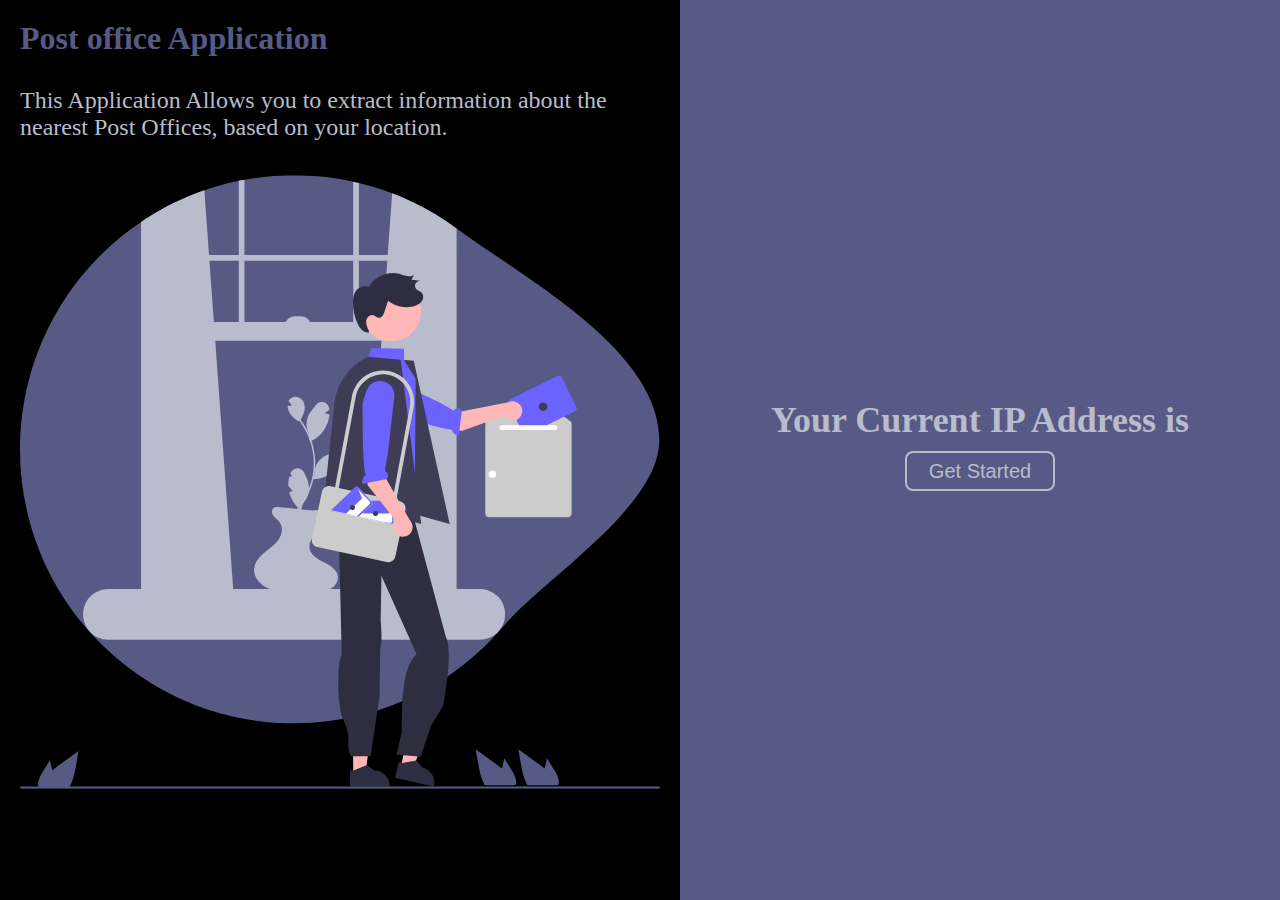
<file: index.html>
<!DOCTYPE html>
<html lang="en">
  <head>
    <meta charset="UTF-8" />
    <meta name="viewport" content="width=device-width, initial-scale=1.0" />
    <title>Post Office</title>
    <link rel="stylesheet" href="style.css" />
  </head>
  <body>
    <main class="index-main-page">
      <section id="index-section-1">
        <h1>Post office Application</h1>
        <p>
          This Application Allows you to extract information about the nearest
          Post Offices, based on your location.
        </p>
        <div class="img-contaier">
          <img
            src="undraw_messenger_re_8bky 1.svg"
            width="500px"
            height="500px"
            alt="img"
          />
        </div>
      </section>
      <section id="index-section-2">
        <h1>Your Current IP Address is <span class="ip"></span></h1>
        <button id="get-started">Get Started</button>
      </section>
    </main>

    <script src="./script.js"></script>
  </body>
</html>
</file>
<file: style.css>
* {
  padding: 0;
  margin: 0;
  box-sizing: border-box;
}

.index-main-page {
  display: flex;
}

#index-section-1 {
  padding: 20px;
  width: 100%;
  height: 100vh;
  background-color: black;
}

#index-section-1 > h1 {
  color: #575a85;
  font-family: Montserrat;
  font-size: 32px;
  font-style: normal;
  font-weight: 700;
  line-height: normal;
}

#index-section-1 > p {
  margin-top: 30px;
  color: #b8bccc;
  font-family: Inter;
  font-size: 24px;
  font-style: normal;
  font-weight: 400;
  line-height: normal;
}
.img-contaier {
  display: flex;
  align-items: center;
  flex-direction: column;
  justify-content: center;
  margin-inline: auto;
  margin-top: 4%;
}

.img-contaier > img {
  width: 50vw;
  height: 70vh;
}

#index-section-2 {
  width: 100%;
  padding: 20px;
  height: 100vh;
  background: #575a85;
  display: flex;
  flex-direction: column;
  align-items: center;
  justify-content: center;
}

#index-section-2 > h1 {
  color: #b8bccc;
  font-family: Inter;
  font-size: 36px;
  font-weight: 700;
  text-align: center;
}

.ip {
  color: #fff;
}

#get-started {
  margin: 10px;
  color: #b8bccc;
  font-size: 20px;
  background-color: transparent;
  border: 2px solid #b8bccc;
  border-radius: 8px;
  width: 150px;
  height: 40px;
  transition: all 0.2s linear;
}

#get-started:hover {
  opacity: 0.8;
}

#hero-page {
  display: none;
}

.loader-section {
  background-color: rgb(0, 0, 0, 0.1);
  width: 100%;
  height: 80vh;
  display: flex;
  justify-content: center;
  align-items: center;
}

.loaders {
  width: 50px;
  height: 50px;
  border-radius: 50%;
  border: 5px solid rgb(170, 170, 170);
  border-top: 5px solid rgb(126, 126, 159);
}

@media screen and (max-width: 800px) {
  .index-main-page {
    background-attachment: blue;
    flex-direction: column;
  }
}

.main-page-body {
  background-color: black;
  color: white;
  padding: 4%;
}

.about {
}

.about > h1 {
  color: #b8bccc;
  font-family: Montserrat;
  font-size: 34px;
  font-style: normal;
  font-weight: 700;
  line-height: normal;
  margin-bottom: 18px;
}
.ip-add {
  color: white;
  font-size: 34px;
}

.about-r-1,
.about-r-2 {
  display: flex;
  justify-content: center;
  color: rgba(184, 188, 204, 0.5);
  font-family: Inter;
  font-size: 28px;
  font-style: normal;
  font-weight: 700;
  line-height: normal;
}

.about-r-1 > p,
.about-r-2 > p {
  width: 480px;
  margin-inline: 1%;
}
.about-r-1 > p > span,
.about-r-2 > p > span {
  color: rgba(255, 255, 255, 0.778);
}

.map-container {
  margin-top: 3%;
  width: 100%;
  height: 90vh;
  background: #575a85;
}

.map-container > h2 {
  padding: 20px 0;
  color: #b8bccc;
  text-align: center;
  font-family: Montserrat;
  font-size: 48px;
  font-weight: 700;
}

.map {
  width: 90%;
  height: 500px;
  margin-inline: auto;
}
.map > iframe {
  width: 100%;
  height: 100%;
}

.more-info {
  padding: 18px 0px;
}

.more-info > h3 {
  color: #b8bccc;
  text-align: center;
  font-family: Montserrat;
  font-size: 48px;
  font-weight: 700;
}
.more-info > p {
  color: rgba(184, 188, 204, 0.5);
  font-family: Inter;
  font-size: 30px;
  font-weight: 700;
  line-height: 60px;
}
.more-info > p > span {
  color: rgba(255, 255, 255, 0.778);
}

.postofice-cards {
  padding: 18px 0px;
}

.postofice-cards > h1 {
  color: #b8bccc;
  text-align: center;
  font-family: Montserrat;
  font-size: 48px;
  font-weight: 700;
}

#post-ofc-search {
  background: #000;
  margin: 1.5% 0%;
  width: 100%;
  height: 40px;
  border: 2px solid #b8bccc;
  border-radius: 6px;
  padding: 4px 12px;
  box-sizing: border-box;
  color: white;
  font-size: 20px;
  outline: none;
}

#post-ofc-search::placeholder {
  color: #b8bccc;
  font-family: Montserrat;
  font-size: 20px;
  font-style: normal;
  font-weight: 400;
  line-height: normal;
}

.card-container {
  display: flex;
  flex-direction: row;
  justify-content: space-between;
  align-items: center;
  flex-wrap: wrap;
}

.card {
  margin: 2% 0%;
  width: 650px;
  height: 399px;
  border-radius: 10px;
  background: #575a85;
  padding: 2%;
}

.card > h4 {
  color: #b8bccc;
  font-family: Montserrat;
  font-size: 34px;
  font-style: normal;
  font-weight: 700;
  line-height: 170%;
}

.card > h4 > span {
  color: rgba(255, 255, 255, 0.875);
}

@media screen and (max-width: 1240px) {
  .card-container {
    justify-content: center;
  }

  .card {
    width: 70%;
  }
}

@media screen and (max-width: 700px) {
  .card {
    width: 90%;
    height: 250px;
  }
  .card > h4 {
    font-size: 20px;
  }

  .more-info > p {
    font-size: 26px;
  }
}

@media screen and (max-width: 900px) {
  .about-r-1,
  .about-r-2 {
    flex-direction: column;
    line-height: 125%;
  }
}
</file>
